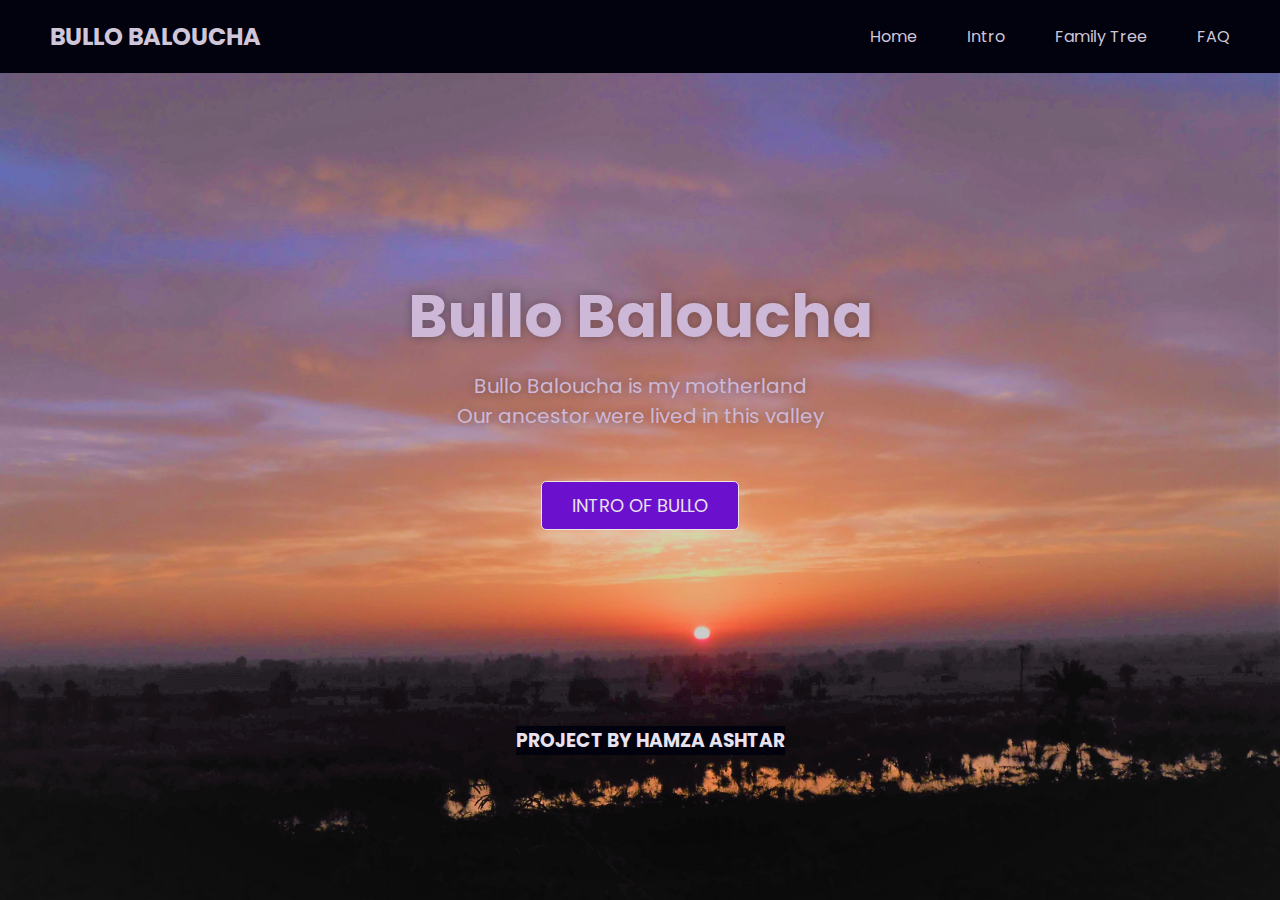
<file: index.html>
<!DOCTYPE html>
<!-- BULLO BALOUCHA-- www.bulloba -->
<html lang="en">
  <head>
    <meta charset="UTF-8" />
    <meta name="viewport" content="width=device-width, initial-scale=1.0">
    <title> bullobaloucha.com</title>
    <link rel="shortcut icon" href="B.png" type="image/x-icon">
    <link rel="stylesheet" href="main2.css">
  </head>
  <body>
    <header>
      <nav class="navbar">
        <h2 class="logo"><a href="index.html"> BULLO BALOUCHA </a></h2>
        <ul class="all-links">
          <li><a href="index.html">Home</a></li>
          <li><a href="history.html">Intro</a></li>
          <li><a href="file:///C:/Users/DELL/Desktop/bullo.pk/family%20tree/tabs.html">Family Tree</a></li>
          <li><a href="faq.html"> FAQ</a></li>
        </ul>
      </nav>
    </header>
    

    <section class="homepage" id="home">
      <div class="content">
        <div class="text">
          <h1> Bullo Baloucha</h1>
          <p>
             Bullo Baloucha is my motherland <br> Our ancestor were lived in this valley </p>
        </div>
        <a href="history.html">Intro of Bullo</a>
        <footer>
          <h3>PROJECT BY HAMZA ASHTAR</h3>
        </footer>
      </div>
    </section>
</file>
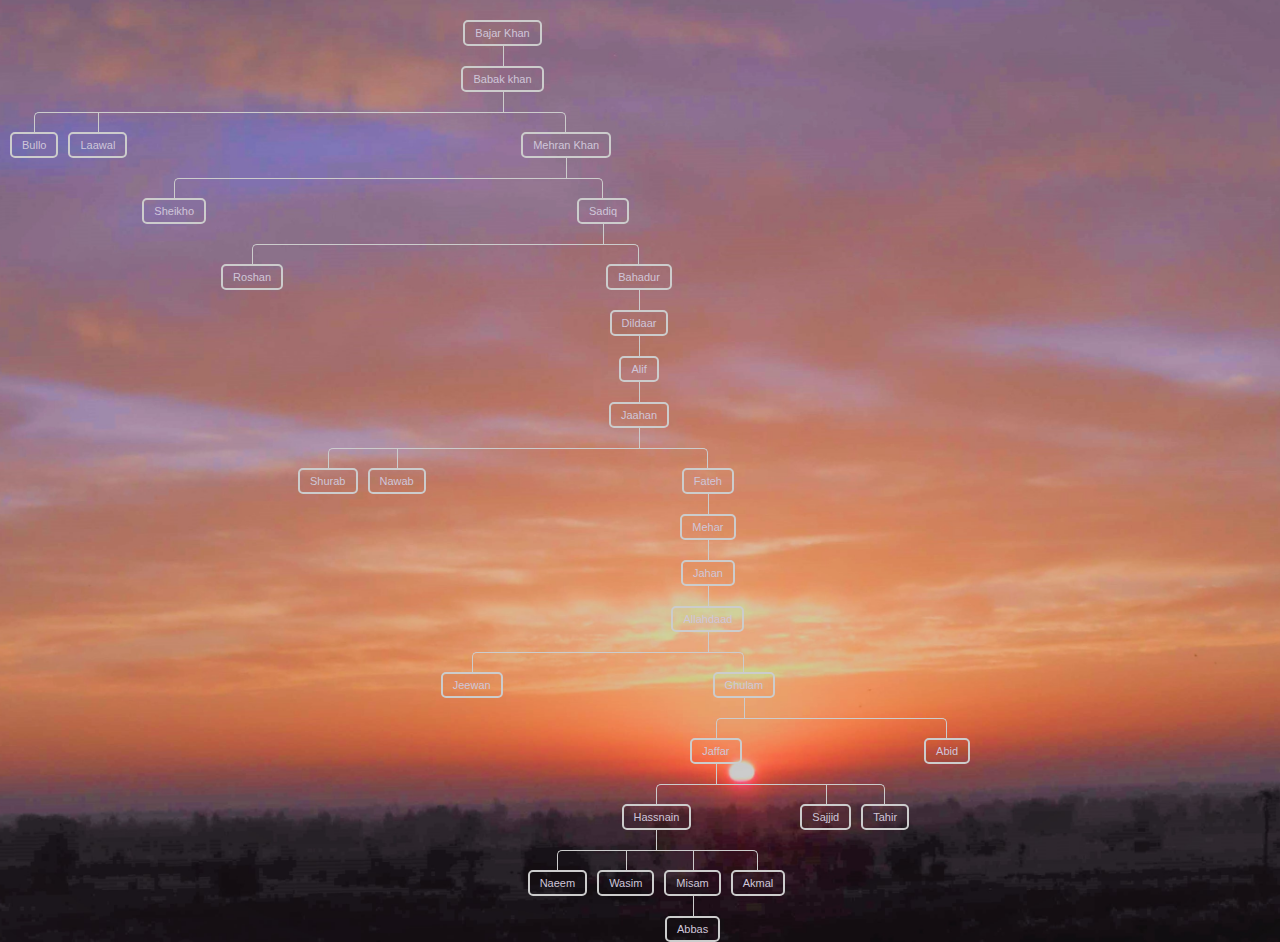
<file: abbas.html>
<!DOCTYPE html>
<html lang="en">
<head>
    <meta charset="UTF-8">
    <meta http-equiv="X-UA-Compatible" content="IE=edge">
    <meta name="viewport" content="width=device-width, initial-scale=1.0">
    <link rel="shortcut icon" href="B.png" type="image/x-icon">
    <title> Muhammad Abbas</title>
    <style>
/*Now the CSS*/
* {margin: 0; padding: 0;}
body{
  background-image: url("wallpaper.jpg");
  background-repeat: no-repeat;
  background-position: center;
  background-size: cover;
}
@media only screen and  (max-width:2100px) 
{
  body {
    width: 1400px;
    background-image: url("wallpaper.jpg");
    background-size: 2100px;
    background-position: center;
  }
}
.tree ul {
	padding-top: 20px; position: relative;
	transition: all 0.5s;
	-webkit-transition: all 0.5s;
	-moz-transition: all 0.5s;
}

.tree li {
	float: left; text-align: center;
	list-style-type: none;
	position: relative;
	padding: 20px 5px 0 5px;
	
	transition: all 0.5s;
	-webkit-transition: all 0.5s;
	-moz-transition: all 0.5s;
}

/*We will use ::before and ::after to draw the connectors*/

.tree li::before, .tree li::after{
	content: '';
	position: absolute; top: 0; right: 50%;
	border-top: 1px solid #ccc;
	width: 50%; height: 20px;
}
.tree li::after{
	right: auto; left: 50%;
	border-left: 1px solid #ccc;
}

/*We need to remove left-right connectors from elements without 
any siblings*/
.tree li:only-child::after, .tree li:only-child::before {
	display: none;
}

/*Remove space from the top of single children*/
.tree li:only-child{ padding-top: 0;}

/*Remove left connector from first child and 
right connector from last child*/
.tree li:first-child::before, .tree li:last-child::after{
	border: 0 none;
}
/*Adding back the vertical connector to the last nodes*/
.tree li:last-child::before{
	border-right: 1px solid #ccc;
	border-radius: 0 5px 0 0;
	-webkit-border-radius: 0 5px 0 0;
	-moz-border-radius: 0 5px 0 0;
}
.tree li:first-child::after{
	border-radius: 5px 0 0 0;
	-webkit-border-radius: 5px 0 0 0;
	-moz-border-radius: 5px 0 0 0;
}

/*Time to add downward connectors from parents*/
.tree ul ul::before{
	content: '';
	position: absolute; top: 0; left: 50%;
	border-left: 1px solid #ccc;
	width: 0; height: 20px;
}

.tree li a{
	border: 2px solid #ccc;
	padding: 5px 10px;
	text-decoration: none;
	color:rgb(207, 198, 217);
	font-family: arial, verdana, tahoma;
	font-size: 11px;
	display: inline-block;
	
	border-radius: 5px;
	-webkit-border-radius: 5px;
	-moz-border-radius: 5px;
	
	transition: all 0.5s;
	-webkit-transition: all 0.5s;
	-moz-transition: all 0.5s;
}

/*Time for some hover effects*/
/*We will apply the hover effect the the lineage of the element also*/
.tree li a:hover, .tree li a:hover+ul li a {
	background:  rgb(122, 16, 204);;  border: 1px solid #695f5f;
}
/*Connector styles on hover*/
.tree li a:hover+ul li::after, 
.tree li a:hover+ul li::before, 
.tree li a:hover+ul::before, 
.tree li a:hover+ul ul::before{
	border-color:  #d7dce6;
}

/*Thats all. I hope you enjoyed it.
Thanks :)*/
    </style>
</head>
<body>
    <div class="tree">
        <ul>
         <li>
        <a href="#">Bajar Khan</a>
          <ul>
             
                  <a href="#">Babak khan</a>
                  <ul>
                      <li>     
                  <a href="#">Bullo</a>
                  <li>         
                    <a href="#">Laawal</a>
    
                      
                      <li>
                          <a href="#">Mehran Khan</a>
                          <ul>  
                            <li>
                    <a href="#">Sheikho</a>
                              <li>
                    <a href="#">Sadiq</a>
                              <ul>
                                <li>
                      <a href="#">Roshan</a>
                              <li>
                                  <a href="#">Bahadur</a>
                                  <ul>
                                          <a href="#">Dildaar</a>
                                      <ul>
                                          <a href="#">Alif</a>
                                 <ul>
                                          <a href="#">Jaahan</a>
                                    <ul>
                                     <li>
                                          <a href="#">Shurab</a>
                                      <li>
                                           <a href="#">Nawab </a>
                                      <li>
                                           <a href="#">Fateh</a> 
                                           <ul>
                                            <a href="#">Mehar</a>
                                            <ul>
                                              <a href="#">Jahan</a>
                                              <ul>
                                              <a href="#">Allahdaad</a>
                                              <ul>
                                              <li>
                                                <a href="#">Jeewan</a>
                                                <li>
                                                  <a href="#">Ghulam</a>
                                                  <ul>
                                                    <li>
                                                      <a href="#">Jaffar</a>
                                                      <ul>
                                                        <li>
                                                          <a href="#">Hassnain</a>
                                                          <ul>
                                                            <li>
                                                              <a href="#">Naeem</a>
                                                              <li>
                                                                <a href="#">Wasim</a>
                                                              
                                                                <li>
                                                                  <a href="#">Misam</a>
                                                                  <ul>
                                                                    <a href="#">Abbas</a>
                                                                  </ul>
                                                                  <li>
                                                                    <a href="#">Akmal</a>

                                                            
                                                          </ul>
                                                          <li>
                                                            <a href="#">Sajjid</a>
                                                            <li>
                                                              <a href="#">Tahir</a>
                                                        </li>
                                                      </ul>
                                                      <li>
                                                        <a href="#">Abid</a>
                                                        
                                                
                                                          

                                                        

                                                  


                                              
                                              
                                           
                                    
                                        
                        
      </div>
</file>
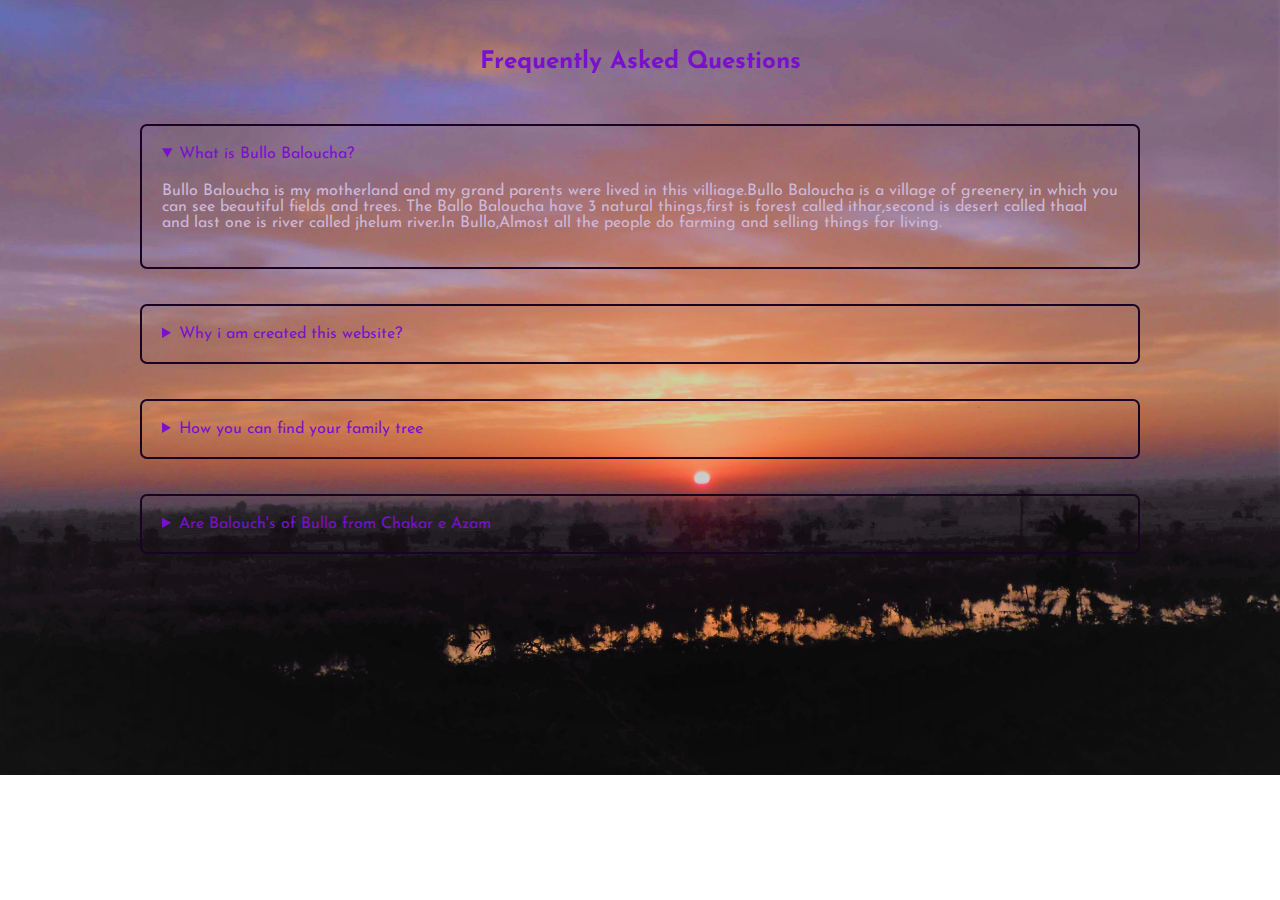
<file: faq.html>
<!DOCTYPE html>
<html lang="en">
<head>
    <meta charset="UTF-8">
    <meta name="viewport" content="width=device-width, initial-scale=1.0">
    <title>FAQ</title>
<link rel="shortcut icon" href="B.png" type="image/x-icon">
    <link href="https://fonts.googleapis.com/css2?family=Josefin+Sans:wght@200;300;400;500&family=Raleway:wght@100;200;300;400;500&family=Roboto:wght@300;400;700&display=swap" rel="stylesheet">
    <link rel="stylesheet" href="faq1.css">
</head>
<body>
<section class="faq container" aria-level="Frequently Asked Questions">
    <header class="faq_header">
        <h2 class="faq_header-title">Frequently Asked Questions</h2>
    </header>
   <div class="faq__body">
       <details aria-expanded="true" class="faq__panel" open>
         <summary class="faq__label">What is Bullo Baloucha?</summary> 
           <div class="faq__panel-body">
           <p class="faq__panel-answer"> Bullo Baloucha is my motherland and my grand parents were lived in this villiage.Bullo Baloucha is a village of greenery in which you can see beautiful fields and trees. The Ballo Baloucha have 3 natural things,first is forest called ithar,second is desert called thaal and last one is river called jhelum river.In Bullo,Almost all the people do farming and selling things for living.
           </div>
       </details>
       <details aria-expanded="false" class="faq__panel">
          <summary class="faq__label">Why i am created this website?</summary>
           <div class="faq__panel-body">
         <p class="faq__panel-answer">I created this webiste for my motherland because i wanted that My village (Bullo) will beacame famous on internet and the main purpose is to promote tourism in our village and show all the foreginers that our villiage is so beautiful and charm and they can feel like a heaven</p>
           </div>
       </details>
       <details aria-expanded="false" class="faq__panel">
       <summary class="faq__label">How you can find your family tree</summary> 
           <div class="faq__panel-body">
          <p class="faq__panel-answer"> Yes its very easy to find you family tree in a simple way <br>
             1. Open Website <br>
             2. Click On Family tree <br>
             3. Click on your family,then a menu box will appear,then click on your name <br>
             4. Your Family Tree will appear

          </p>
           </div>
       </details>
       <details aria-expanded="false" class="faq__panel">
       <summary class="faq__label">Are Balouch's of Bullo from Chakar e Azam</summary>
        <div class="faq__panel-body">
       <p class="faq__panel-answer"> Yes, Balouchs of Bullo from Chakar e azam because the daughter of chakar e azam was jatoi and we are from them.</p>
        </div>
        </details>
       
   </div>

</section>

</body>
</html>
</file>
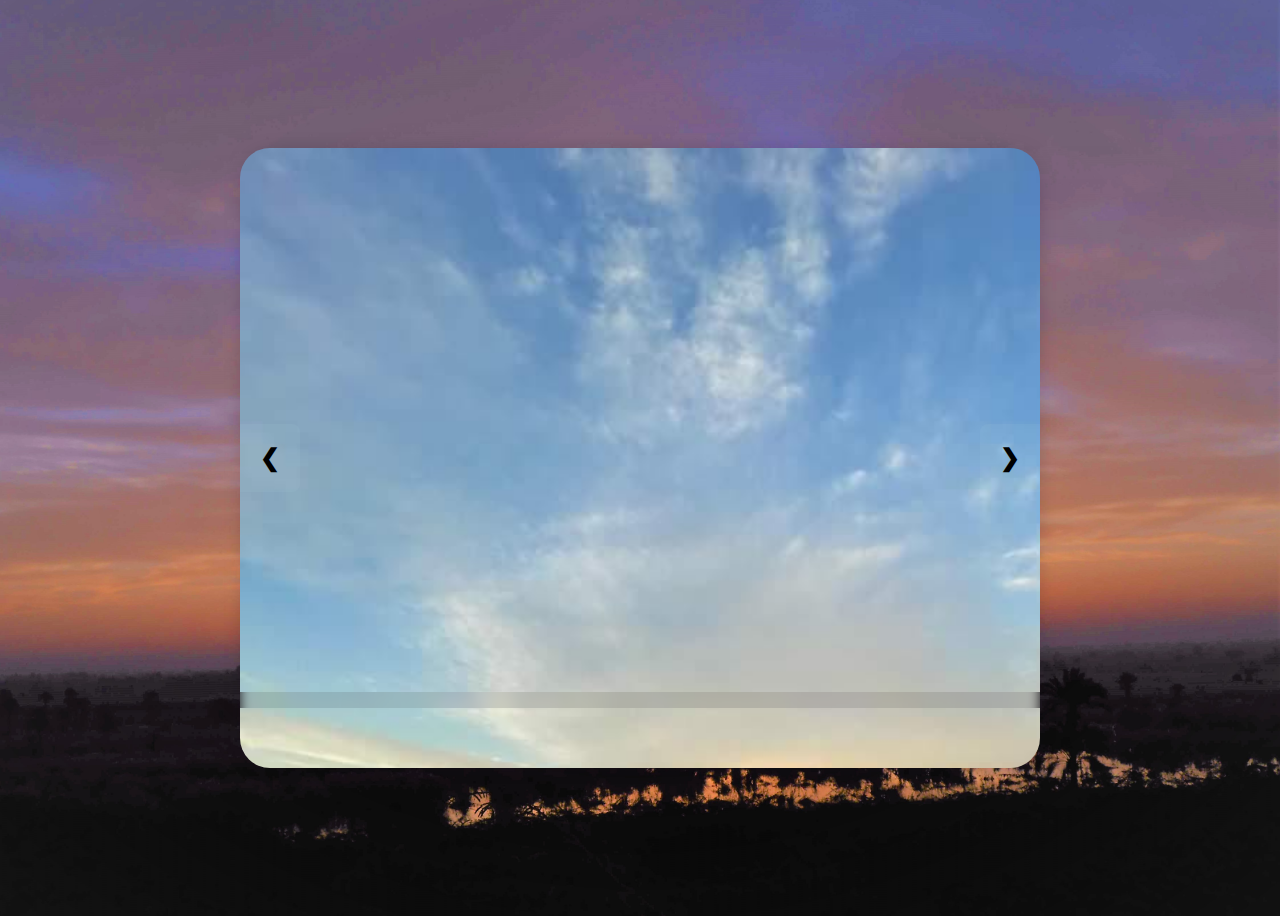
<file: image slider.html>
<!DOCTYPE html>
<html lang="en">
<head>
    <meta charset="UTF-8">
    <meta http-equiv="X-UA-Compatible" content="IE=edge">
    <meta name="viewport" content="width=device-width, initial-scale=1.0">
    <title>image slider</title> 
    <style>
        body {
  display: flex;
  justify-content: center;
  box-sizing: content-box;
  background-image: url("wallpaper.jpg");
  background-position: center;
  background-repeat: no-repeat;
  background-size: cover;
}

div{
  width: 80vw;
  display: flex;
  flex-direction: column;
}

h2, h1 { align-self: center; }
p{
  color: bisque;
}
.video{
  height: 200px;
  width: 450px;
  display: flex;
  padding-left: 300px;
  padding-bottom: 50px;
}
        :root {
  --primary-color: slategrey;
}
* {
  box-sizing: border-box;
}

body {
  font-family: "@Microsoft YaHei Light";
  background-image: url("wallpaper.jpg");
  background-repeat: no-repeat;
  background-size: cover;
  background-position: center;
  display: flex;
  justify-content: center;
  align-items: center;
  height: 100vh;
  overflow: hidden;
}

.carousel-container {
  border-radius: 30px;
  overflow: hidden;
  max-width: 800px;
  position: relative;
  box-shadow: 0 0 30px -20px #11011e;
  margin: auto;
  z-index: 0;
}
.pic1{
    height: 620px;
}
.pic4{ 
    height: 620px;
}
.pic9{ 
   height: 500px;
   width: 490px ;
}
.pic6{ 
    height: 600px;
    width: 500px;
}

/* Hide the images by default */
.mySlides {
  display: none;
}
.mySlides img {
  display: block;
  width: 100%;
}
/* image gradient overlay [optional] */
/*  .mySlides::after {
  content: "";
  position: absolute;
  inset: 0;
    background-image: linear-gradient(-45deg, rgba(110, 0, 255, .1), rgba(70, 0, 255, .2));
} */

/* Next & previous buttons */
.prev,
.next {
  cursor: pointer;
  position: absolute;
  top: 50%;
  transform: translate(0, -50%);
  width: auto;
  padding: 20px;
  color: rgb(0, 0, 0);
  font-weight: bold;
  font-size: 24px;
  border-radius: 0 8px 8px 0;
  background: rgba(173, 216, 230, 0.1);
  user-select: none;
}
.next {
  right: 0;
  border-radius: 8px 0 0 8px;
}
.prev:hover,
.next:hover {
  background-color: rgba(173, 216, 230, 0.3);
}

/* Caption text */
.text {
  color: #f2f2f2;
  background-color: rgba(10, 10, 20, 0.1);
  backdrop-filter: blur(6px);
  border-radius: 10px;
  font-size: 20px;
  padding: 8px 12px;
  position: absolute;
  bottom: 60px;
  left: 50%;
  transform: translate(-50%);
  text-align: center;
}

.dots-container {
  position: absolute;
  bottom: 10px;
  left: 50%;
  transform: translate(-50%);
}

/* The dots/bullets/indicators */
.dots {
  cursor: pointer;
  height: 14px;
  width: 14px;
  margin: 0 4px;
  background-color: rgba(173, 216, 230, 0.2);
  backdrop-filter: blur(2px);
  border-radius: 50%;
  display: inline-block;
  transition: background-color 0.3s ease;
}
.active,
.dots:hover {
  background-color: rgba(173, 216, 230, 0.8);
}

/* transition animation */
.animate {
  -webkit-animation-name: animate;
  -webkit-animation-duration: 1s;
  animation-name: animate;
  animation-duration: 2s;
}

@keyframes animate {
  from {
    transform: scale(1.1) rotateY(10deg);
  }
  to {
    transform: scale(1) rotateY(0deg);
  }
}

    </style>
    
<!-- Full-width images with number and caption text -->
<div class="carousel-container">
    <div class="mySlides animate">
  <div class="pic1">   <img src="pic1.jpeg" alt="slide" /> </div>
      <div class="number"></div>
      <div class="text"></div>
    </div>
    <div class="mySlides animate">
    <img src="pic2.jpeg" alt="slide" /> 
      <div class="number"></div>
      <div class="text"></div>
    </div>
    <div class="mySlides animate">
      <img src="pic3.jpeg" alt="slide" />
      <div class="number"></div>
      <div class="text"></div>
    </div>
    <div class="mySlides animate">
    <div class="pic4">  <img src="pic4.jpeg" alt="slide" /> </div>
      <div class="number"></div>
      <div class="text"></div>
    </div>
    <div class="mySlides animate">
      <div class="pic5">  <img src="pic5.jpeg" alt="slide" /> </div>
        <div class="number"></div>
        <div class="text"></div>
      </div>
      <div class="mySlides animate">
        <div class="pic6">  <img src="pic6.jpeg" alt="slide" /> </div>
          <div class="number"></div>
          <div class="text"></div>
        </div>
        <div class="mySlides animate">
          <div class="pic7">  <img src="pic7.jpeg" alt="slide" /> </div>
            <div class="number"></div>
            <div class="text"></div>
          </div>
          <div class="mySlides animate">
            <div class="pic8">  <img src="pic8.jpeg" alt="slide" /> </div>
              <div class="number"></div>
              <div class="text"></div>
            </div>
            <div class="mySlides animate">
              <div class="pic9">  <img src="pic9.jpeg" alt="slide" /> </div>
                <div class="number"></div>
                <div class="text"></div>
              </div>
    <!-- Next and previous buttons -->
    <a class="prev" onclick="prevSlide()">&#10094;</a>
    <a class="next" onclick="nextSlide()">&#10095;</a>
    <!-- The dots/circles -->
    <div class="dots-container">
      <span class="dots" onclick="currentSlide(1)"></span>
      <span class="dots" onclick="currentSlide(2)"></span>
      <span class="dots" onclick="currentSlide(3)"></span>
      <span class="dots" onclick="currentSlide(4)"></span>
      <span class="dots" onclick="currentSlide(5)"></span>
      <span class="dots" onclick="currentSlide(6)"></span>
      <span class="dots" onclick="currentSlide(7)"></span>
      <span class="dots" onclick="currentSlide(8)"></span>
      <span class="dots" onclick="currentSlide(9)"></span>
    </div>
  </div>
  <script>
    let slideIndex = 0;
showSlides();
// Next-previous control
function nextSlide() {
  slideIndex++;
  showSlides();
  timer = _timer; // reset timer
}
function prevSlide() {
  slideIndex--;
  showSlides();
  timer = _timer;
}
// Thumbnail image controlls
function currentSlide(n) {
  slideIndex = n - 1;
  showSlides();
  timer = _timer;
}
function showSlides() {
  let slides = document.querySelectorAll(".mySlides");
  let dots = document.querySelectorAll(".dots");
  if (slideIndex > slides.length - 1) slideIndex = 0;
  if (slideIndex < 0) slideIndex = slides.length - 1; 
  // hide all slides
  slides.forEach((slide) => {
    slide.style.display = "none";
  });
  // show one slide base on index number
  slides[slideIndex].style.display = "block";
  dots.forEach((dot) => {
    dot.classList.remove("active");
  });
  
  dots[slideIndex].classList.add("active");
}

// autoplay slides --------
let timer = 5; // sec
const _timer = timer;

// this function runs every 1 second
setInterval(() => {
  timer--;

  if (timer < 1) {
    nextSlide();
    timer = _timer; // reset timer
  }
}, 1000); // 1sec
  </script>
</file>
<file: main2.css>
@import url("https://fonts.googleapis.com/css2?family=Poppins:wght@200;300;400;500;600;700&display=swap");
* {
  margin: 0;
  padding: 0;
  box-sizing: border-box;
  font-family: "Poppins", sans-serif;
}
html {
  scroll-behavior: smooth;
}
body {
  background-image: url("wallpaper.jpg");
  background-size: cover; 
  background-repeat: no-repeat;
  background-position: center;
}
@media only screen and (max-width:1000px) { 
  body{
    width:1000px
    }
  
  li, a{
  padding: -5px ;
    font-size: 10px;

  }
}

header {
  position: fixed;
  top: 0;
  left: 0;
  z-index: 5;
  width: 100%;
  display: flex;
  justify-content: center;
  background: rgb(2, 1, 14);
}

.navbar {
  display: flex;
  padding: 0 10px;
  max-width: 1200px;
  width: 100%;
  align-items: center;
  justify-content: space-between;
}

.navbar input#menu-toggler {
  display: none;
}

.navbar #hamburger-btn {
  cursor: pointer;
  display: none;
}

.navbar .all-links {
  display: flex;
  align-items: center;
}

.navbar .all-links li {
  position: relative;
  list-style: none;
}

.navbar .logo a {
  display: flex;
  align-items: center;
  margin-left: 0;
}

header a, footer a {
  margin-left: 50px;
  text-decoration: none;
  color: rgb(207, 198, 217);
  height: 100%;
  padding: 19px 0;
  display: inline-block;
}

header a:hover, footer a:hover {
  color:  rgb(122, 16, 204);
}

.homepage {
  height: 100vh;
  width: 100%;
  position: relative;
}

.homepage::before {
  content: "";
  position: absolute;
  left: 0;
  top: 0;
  height: 100%;
  width: 100%;
}

.homepage .content {
  display: flex;
  height: 85%;
  z-index: 3;
  align-items: center;
  justify-content: center;
  flex-direction: column;
  padding: 30px;
}

.homepage .content h1 {
  font-size: 60px;
  font-weight: 700;
  margin-bottom: 10px;
  padding: -300px;
}

.homepage .content .text {
  margin-bottom: 50px;
  color: rgb(206, 184, 216);
  font-size: 20px;
  text-align: center;
  text-shadow: 0px 0px 10px rgba(0, 0, 0, 0.3);
  padding: -100px;
}

.content a {
  color: rgb(232, 225, 238);
  display: block;
  text-transform: uppercase;
  font-size: 18px;
  margin: 0 10px;
  padding: 10px 30px;
  border-radius: 5px;
  background: rgb(107, 16, 204);
  border: 1px solid rgb(239, 227, 227);
  transition: 0.4s ease;
  box-shadow: 0 10px 20px rgba(240, 225, 225, 0.3);
  text-decoration: none;
  padding: -50px;
}

.content a:hover {
  color: #fff;
  background: rgba(255,255,255,0.3);
}
section {
    display: flex;
    align-items: center;
    flex-direction: column;
    padding: 120px;
  }
footer{
  position: absolute;
  background-color: rgb(2, 1, 14);
  background-size: 200px;
  margin-top: 680px;
  margin-left: 20px;
}
h3{
  color:  rgb(232, 225, 238);;
}
</file>
<file: faq1.css>
@import url("Roboto:wghthttps://fonts.googleapis.com/css2?family=Josefin+Sans:wght@200;300;400;500&family=Raleway:wght@100;200;300;400;500&family=@300;400;700&display=swap");
body{
    background-image: url("wallpaper.jpg");
    background-repeat: no-repeat;
    background-size: cover;
    background-position: center;
    font-family:'Josefin Sans',sans-serif;
    align-items: center;
}
.container{
    max-width: 1000px;
    margin-inline: auto;
}
.faq__body{
           margin-top: -100px;
}
.faq_header-title{
    font-size: 24px;
    color: rgb(122, 16, 204);
    padding-bottom: 100px;
    margin-bottom: 50px;
    margin-top: 50px;
    text-align: center;
   
}
.faq__panel{
    padding: 20px;
    margin-bottom: 35px;
    border: 2px solid #180422;
    border-radius: 7px;
    align-items: center;
}
.faq__label{
    padding-block: -10px;
    color: rgb(122, 16, 204);
    cursor: pointer;
}
.faq__panel-answer{
    color: rgb(206, 184, 216);;
    padding-top: 5px;
    padding-bottom: -30px;
}
</file>
